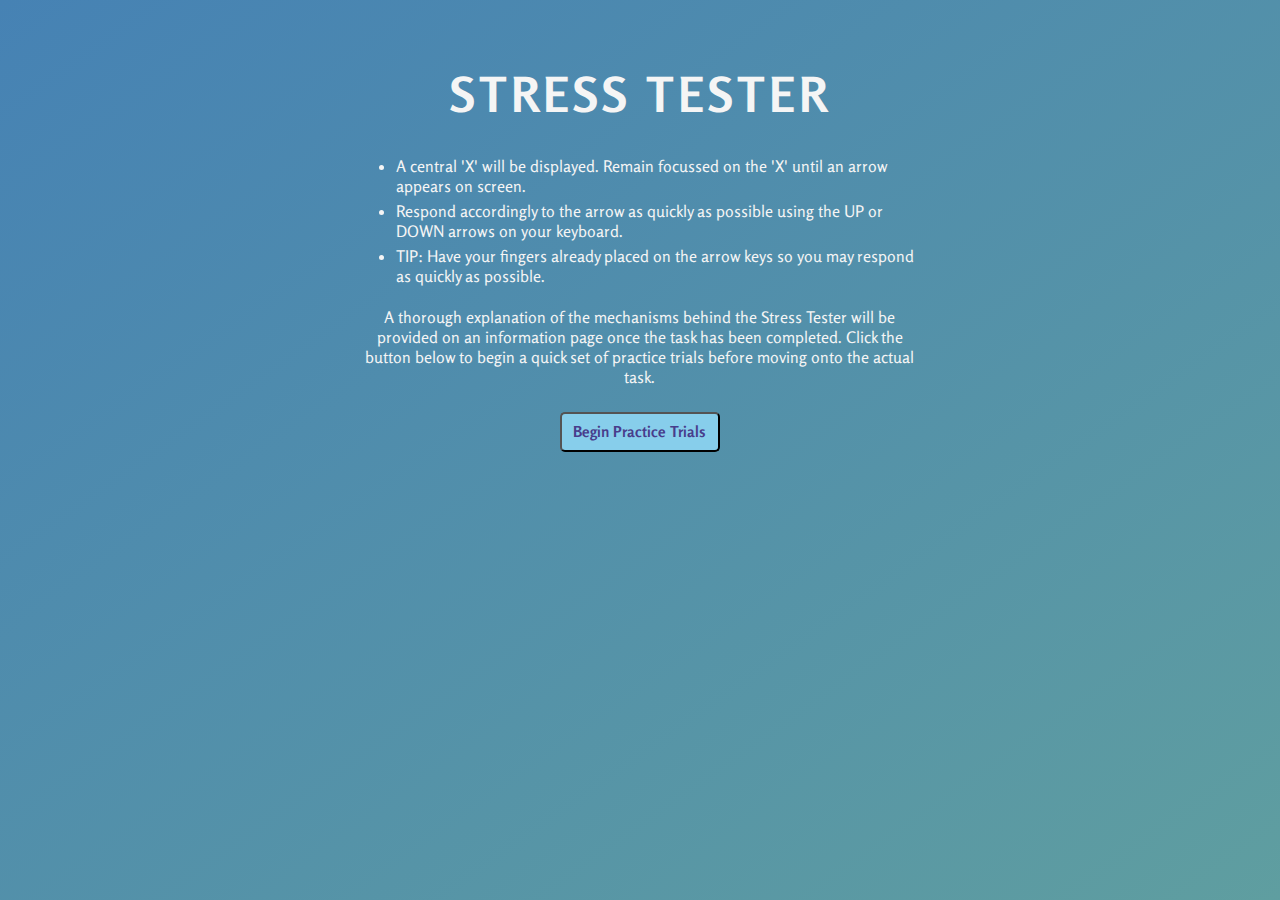
<file: index.html>
<!doctype html>

<html lang="en">
    <head>
        <link href="https://fonts.googleapis.com/css?family=Rosario" rel="stylesheet">
        <link rel="stylesheet" type="text/css" href="dotprobefinal.css">
    </head>
    <body>
        <div class="container">
            <h1>STRESS TESTER</h1>
            <div id="inner-container">
                <div id="information">
                    <ul>
                        <li class="task-information">A central 'X' will be displayed. Remain focussed on the 'X' until an arrow appears on screen.</li>
                        <li class="task-information">Respond accordingly to the arrow as quickly as possible using the UP or DOWN arrows on your keyboard.</li >
                        <li class="task-information">TIP: Have your fingers already placed on the arrow keys so you may respond as quickly as possible.</li>
                    </ul>
                    A thorough explanation of the mechanisms behind the Stress Tester will be provided on an information page once the task has been completed. Click the button below to begin a quick set of practice trials before moving onto the actual task.</div>
                <button type="button" id="practice">Begin Practice Trials</button>
            </div> 
            <center>
                <table id="task-table">
                    <tr>
                        <th><div class="table-div"><img id="img0"></div></th>
                        <th id="centerX"><div class="table-div"><img id="imgX" src="IMAGES/x-image.png"></div></th>
                        <th><div class="table-div"><img id="img1"></div></th>
                    </tr>
                </table>
                <div id=text></div><button id="start-real">Start Real Trials</button>
                <div id=text2></div>
            </center>    
        </div>
        <script type="text/javascript" src="dotprobefinal.js"></script>
    </body>
</html>
</file>
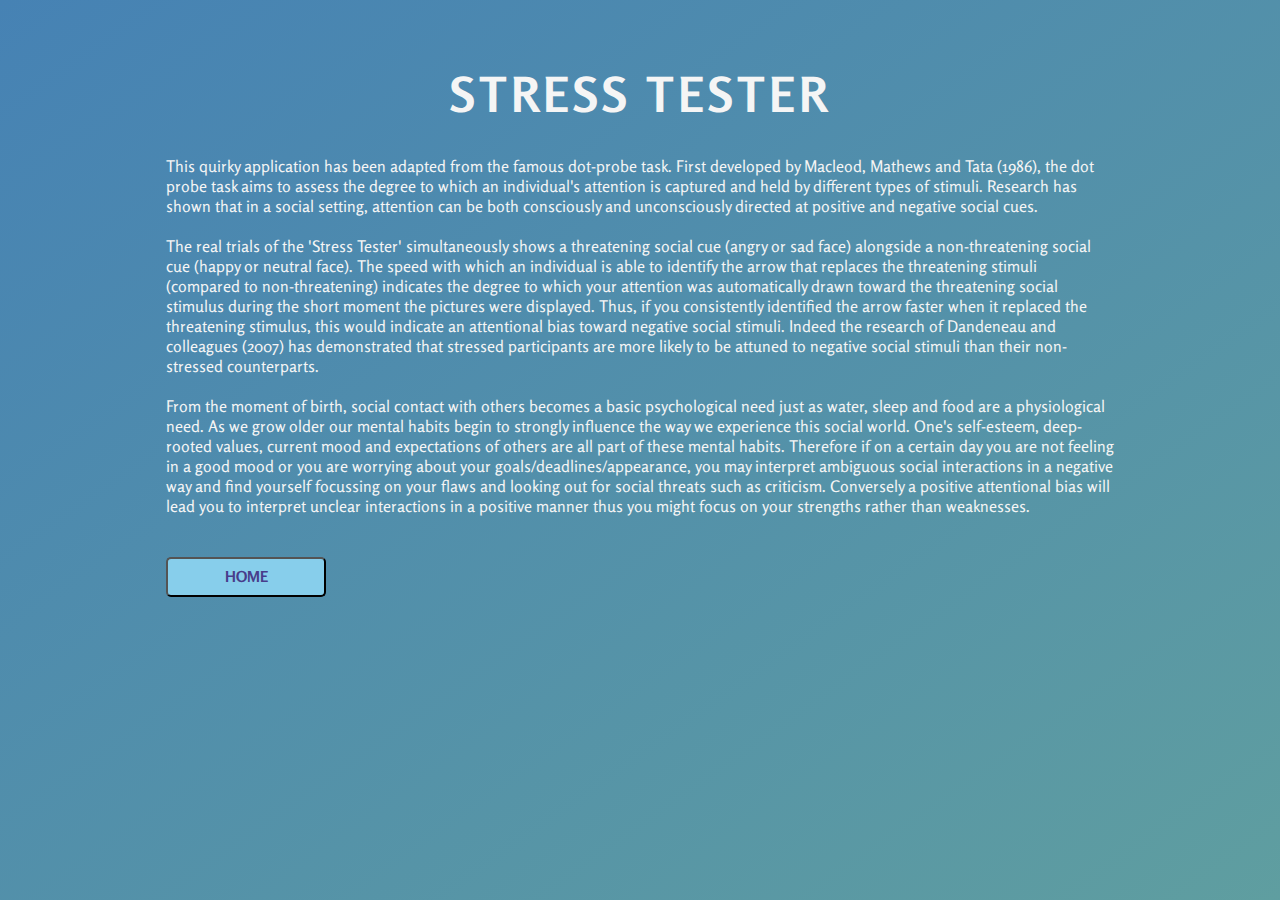
<file: info.html>
<!doctype html>

<html lang="en">
    
    <head>
        <link href="https://fonts.googleapis.com/css?family=Rosario" rel="stylesheet">
        <link rel="stylesheet" type="text/css" href="dotprobefinal.css">
    </head>
    
    <body>
        <div class="container">
            <h1>STRESS TESTER</h1>
            <p>This quirky application has been adapted from the famous dot-probe task. First developed by Macleod, Mathews and Tata (1986), the dot probe task aims to assess the degree to which an individual's attention is captured and held by different types of stimuli. Research has shown that in a social setting, attention can be both consciously and unconsciously directed at positive and negative social cues. <br> <br> The real trials of the 'Stress Tester' simultaneously shows a threatening social cue (angry or sad face) alongside a non-threatening social cue (happy or neutral face). The speed with which an individual is able to identify the arrow that replaces the threatening stimuli (compared to non-threatening) indicates the degree to which your attention was automatically drawn toward the threatening social stimulus during the short moment the pictures were displayed. Thus, if you consistently identified the arrow faster when it replaced the threatening stimulus, this would indicate an attentional bias toward negative social stimuli. Indeed the research of Dandeneau and colleagues (2007) has demonstrated that stressed participants are more likely to be attuned to negative social stimuli than their non-stressed counterparts. <br><br>From the moment of birth, social contact with others becomes a basic psychological need just as water, sleep and food are a physiological need. As we grow older our mental habits begin to strongly influence the way we experience this social world. One's self-esteem, deep-rooted values, current mood and expectations of others are all part of these mental habits. Therefore if on a certain day you are not feeling in a good mood or you are worrying about your goals/deadlines/appearance, you may interpret ambiguous social interactions in a negative way and find yourself focussing on your flaws and looking out for social threats such as criticism. Conversely a positive attentional bias will lead you to interpret unclear interactions in a positive manner thus you might focus on your strengths rather than weaknesses. 
            </p>  
            <a class="home"href="index.html"><button id="home">HOME</button></a> 
        </div>
    </body>
    
</html>
</file>
<file: dotprobefinal.css>
html {
    background: linear-gradient(to bottom right, steelblue, cadetblue) no-repeat center center fixed;
    font-family: 'Rosario', sans-serif;
    color: whitesmoke;
}

.container {
    width: 75%;
    padding-top: 2%;
    margin: 0 auto;
}

h1 {
    text-align: center;
    font-size: 3rem;
    letter-spacing: 4px;
}

#inner-container {
    width: 60%;
    margin: 0 auto;
    text-align: center;
}

.task-information {
    text-align: left;
    padding-bottom: 5px;
}

button {
    margin-top: 25px;
    background-color: skyblue;
    height: 40px;
    width: 160px;
    border-radius: 5px;
    font-weight: 700;
    font-family: 'Rosario', sans-serif;
    color: darkslateblue;
    font-size: 0.95rem;
}

button:hover {
    cursor: pointer;
}

#task-table {
    background-color: white;
    padding: 20px 20px 20px 20px;
    display: none;
    text-align: center;
    border: 6px solid skyblue;
}

#centerX {
    padding: 0px 80px;
}

#imgX {
    width: 50px;
    margin-top: 70px;
}

img {
    width: 150px;
    position: relative;
}

#img0, #img1 {
    height: auto;
    width: 150px;
}

.table-div {
    width: 200px;
    height: 230px;
    overflow: hidden;
}

#start-real {
    visibility: hidden;
}
</file>
